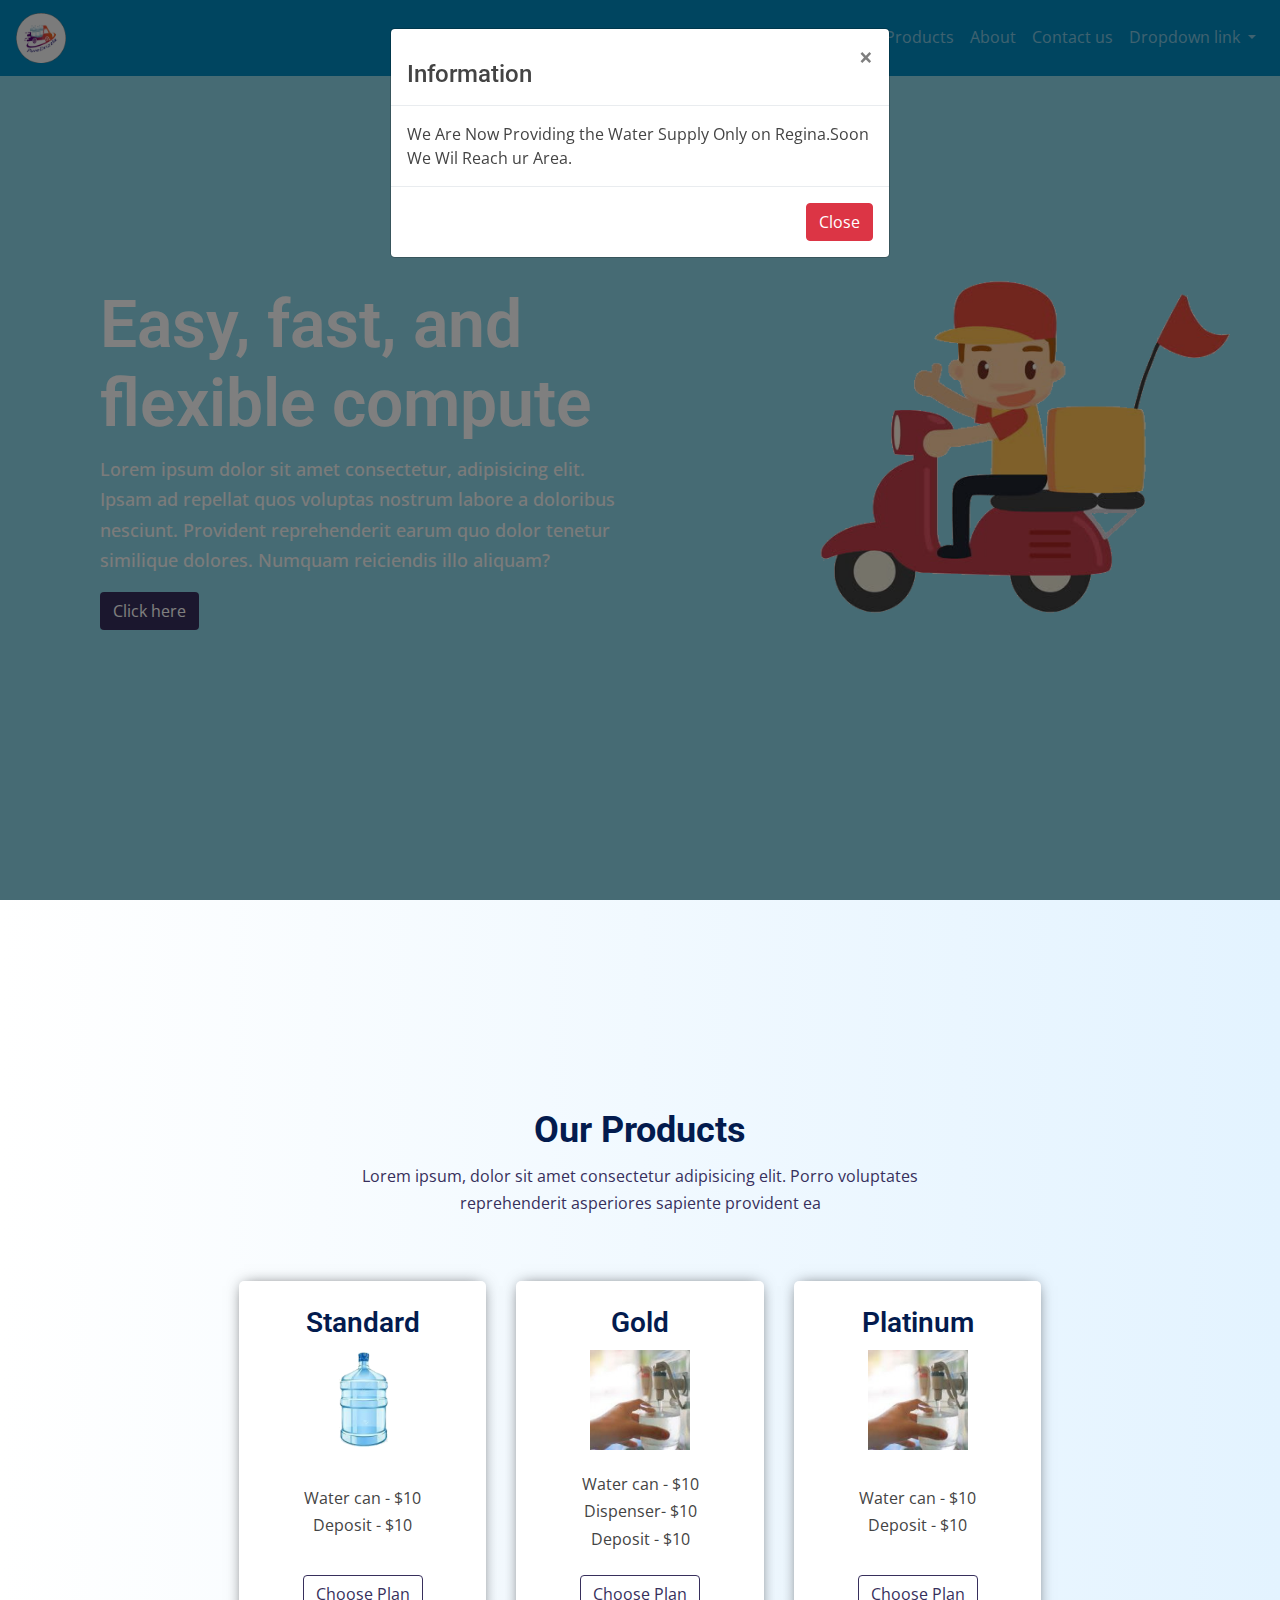
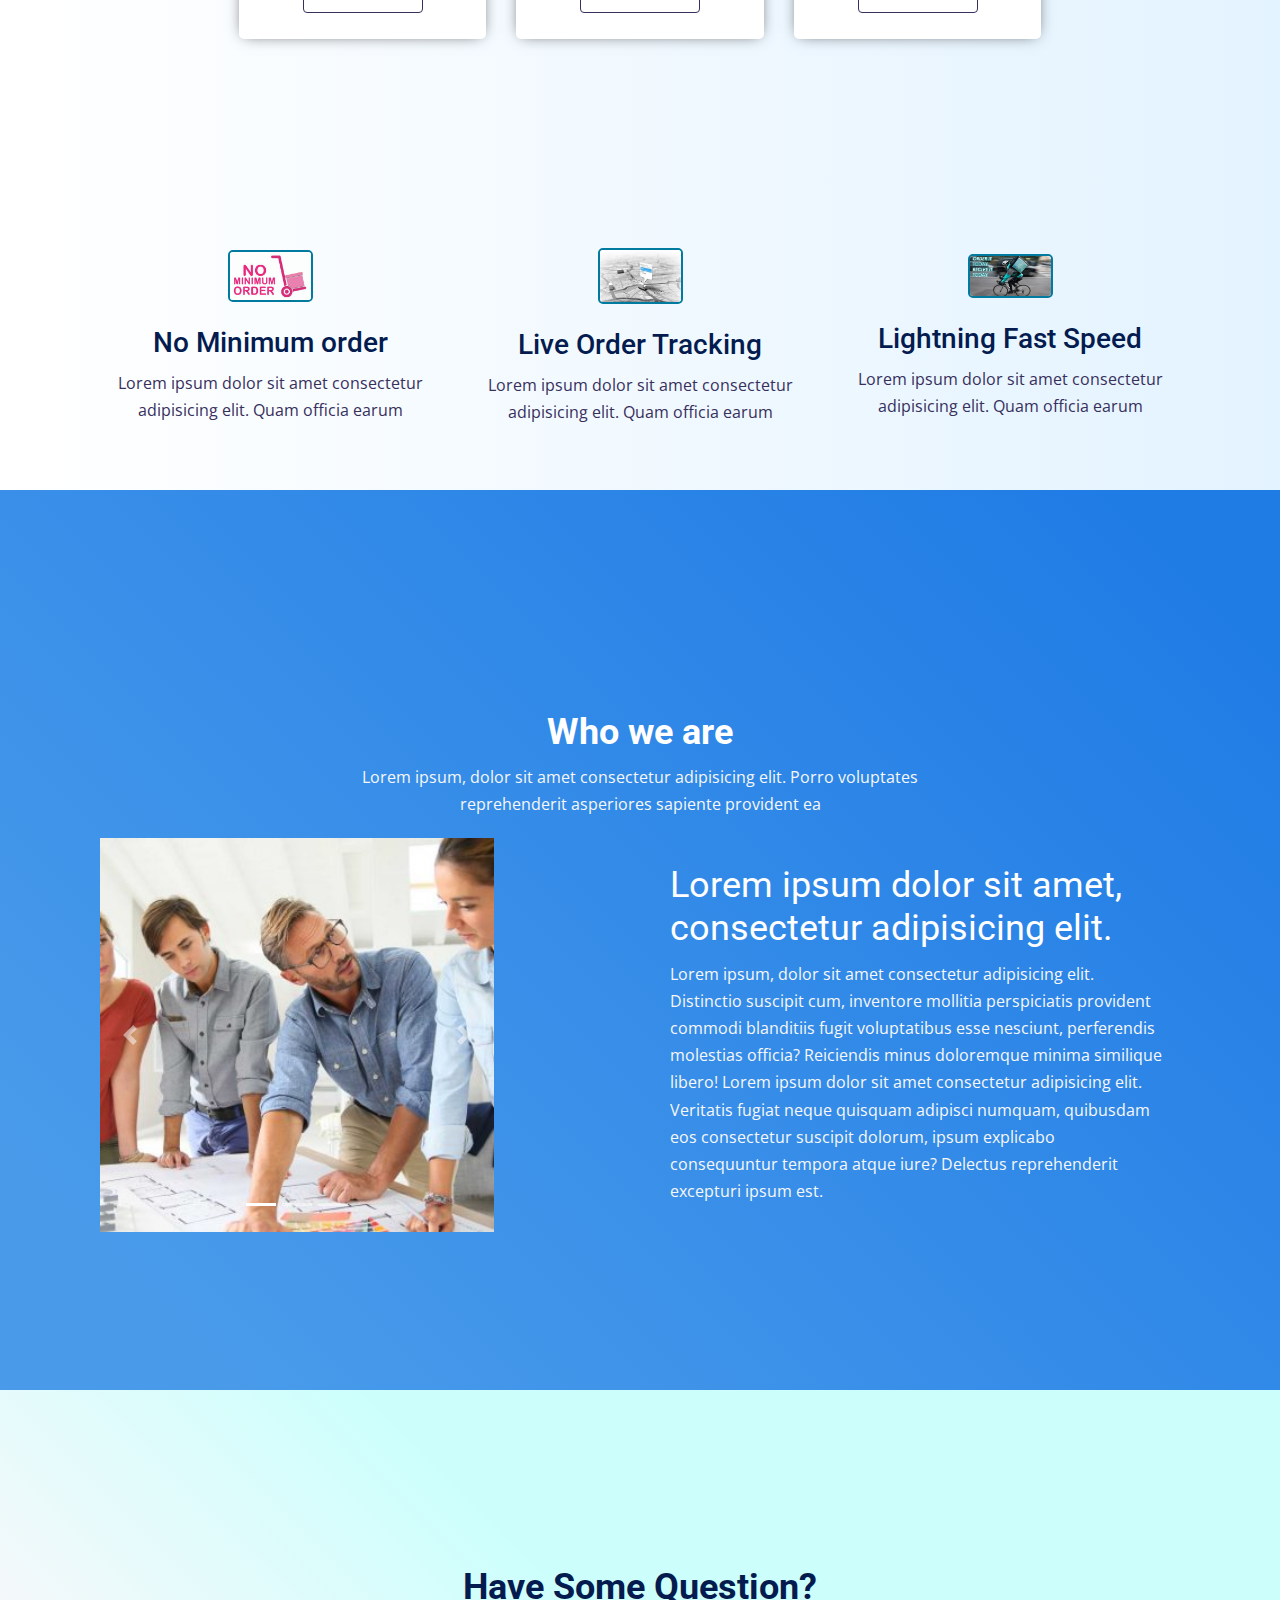
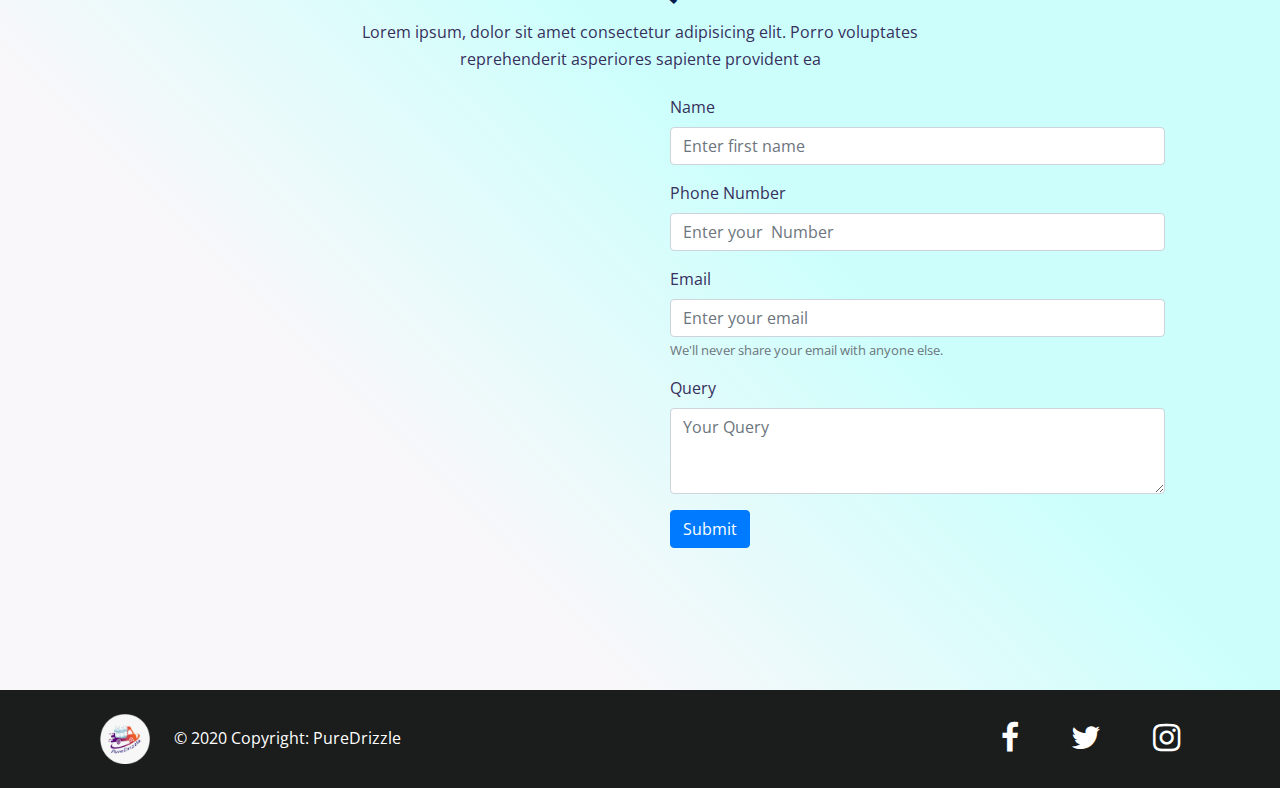
<file: index.html>
<!DOCTYPE html>
    <html>
        <head>
            <meta charset="UTF-8">

            <title>Landing Page</title>
            <link rel="stylesheet" href="https://maxcdn.bootstrapcdn.com/bootstrap/4.0.0/css/bootstrap.min.css">
            <link href="https://stackpath.bootstrapcdn.com/font-awesome/4.7.0/css/font-awesome.min.css" rel="stylesheet">
            <link rel='stylesheet' href='css/style.css'/>
        </head>

    <body>
        <section >
            <nav class="navbar navbar-expand-md bg-dark navbar-dark fixed-top">
                <button class="navbar-toggler " data-toggle='collapse' data-target='#collapsible-nav'>
                    <span class="navbar-toggler-icon"></span>
                </button>
                <a class="navbar-brand" href="#">
                    <img src="img/puredrizzle-logo.png" alt="Logo" class="nav-logo">
                </a>
                <div class="collapse navbar-collapse justify-content-end" id='collapsible-nav'>
                    <ul class="navbar-nav">
                    <li class="nav-item active">
                        <a class="nav-link" href="#home">Home</a>
                    </li>
                    <li class="nav-item">
                        <a class="nav-link" href="#product">Products</a>
                    </li>
                    <li class="nav-item">
                        <a class="nav-link" href="#about">About</a>
                    </li>
                    <li class="nav-item">
                        <a class="nav-link " href="#contact_us">Contact us</a>
                    </li>
                    <li class="nav-item dropdown">
                        <a class="nav-link dropdown-toggle" href="#" id="navbarDropdownMenuLink" data-toggle="dropdown" aria-haspopup="true" aria-expanded="false">
                          Dropdown link
                        </a>
                        <div class="dropdown-menu" aria-labelledby="navbarDropdownMenuLink">
                          <a class="dropdown-item" href="#">Action</a>
                          <a class="dropdown-item" href="#">Another action</a>
                          <a class="dropdown-item" href="#">Something else here</a>
                        </div>
                      </li>
                    </ul>
                </div>
              </nav>              
        </section>
        
        <!-- <section class='main-section multiply' id='home'>
            <div class=""></div>
            <div class=""></div>
            <div class="background-wrapper d-flex align-items-center">
                 <div class="container">
                    <div class="row ">
                         <div class="col-sm-6">
                            <h1 class="main-heading">Easy, fast, and flexible compute</h1>
                            
                            <p class="white-small-text main-text">Lorem ipsum dolor sit amet consectetur, adipisicing elit. Ipsam ad repellat quos voluptas nostrum labore a doloribus nesciunt. Provident reprehenderit earum quo dolor tenetur similique dolores. Numquam reiciendis illo aliquam?</p>
                            
                            <button class="btn  call-to-action-btn">Click here</button>
                        </div>
                        
                    </div>
                </div> 
            </div>
        </section> -->
        <section id='home' class="main-section bg-building-img multiply">
            <div class="delivery-bike"></div>
            <div class="container main-content d-flex align-items-center">
                <div class="row ">
                     <div class="col-sm-6">
                        <h1 class="main-heading">Easy, fast, and flexible compute</h1>
                        
                        <p class="white-small-text main-text">Lorem ipsum dolor sit amet consectetur, adipisicing elit. Ipsam ad repellat quos voluptas nostrum labore a doloribus nesciunt. Provident reprehenderit earum quo dolor tenetur similique dolores. Numquam reiciendis illo aliquam?</p>
                        
                        <button class="btn  call-to-action-btn">Click here</button>
                    </div>
                    
                </div>
            </div> 
        </section>
        
        <section class='product-section' id='product'>
            <div class='container'>
                <div class="">
                    <div class="text-center mt-5">   
                        <h2 class="section-heading white-heading bluish-heading">Our Products</h2>
                    </div>
                    <div class="row justify-content-center text-center">
                        <div class="col-sm-7">
                            <p class="blue-small-text">Lorem ipsum, dolor sit amet consectetur adipisicing elit. Porro voluptates reprehenderit asperiores sapiente provident ea</p>
                        </div>
                    </div>
                </div>
                <!-- <h3 class="text-center section-heading bluish-heading">Our Products</h3> -->
                <div class="row justify-content-center mt-5">
                    <div class="col-md-3 col-sm-3">
                        <div class='product-box'>
                            <h3 class="product-heading">Standard</h3>
                            <div class="d-flex justify-content-center align-items-center">
                                <div class="pro-img">
                                    <img src='img/standard.png'/>
                                </div>
                            </div>
                            
                            <div class="product-price">
                                <p class="mb-0">Water can - $10</p>
                                <p class="mb-0">Deposit - $10</p>
                            </div>
                            <button class="btn btn-outline-primary mb-3 plan-btn"><a href='planshow.html'>Choose Plan</a></button>
                        </div>
                    </div>
                    <div class="col-md-3 col-sm-3">
                        <div class='product-box'>
                            <h3 class="product-heading">Gold</h3>
                            <div class="d-flex justify-content-center align-items-center">
                                <div class="pro-img">
                                    <img src='img/waterdispenser.jpg'/>
                                </div>
                            </div>
                            <div class="product-price">
                                <p class="mb-0">Water can - $10</p>
                                <p class="mb-0">Dispenser- $10</p>
                                <p class="mb-0">Deposit - $10</p>
                            </div>
                            
                            <button class="btn btn-outline-primary mb-3 plan-btn">Choose Plan</button>
                        </div>
                    </div>
                    <div class="col-md-3 col-sm-3">
                        <div class='product-box'>
                            <h3 class="product-heading">Platinum</h3>
                            <div class="d-flex justify-content-center align-items-center">
                                <div class="pro-img">
                                    <img src='img/waterdispenser.jpg'/>
                                </div>
                            </div>
                            <div class="product-price">
                                <p class="mb-0">Water can - $10</p>
                                <p class="mb-0">Deposit - $10</p>
                            </div>
                            
                            <button class="btn btn-outline-primary mb-3 plan-btn">Choose Plan</button>
                        </div>
                    </div>
                </div>
            </div>
        </section>
        
        <section class="poster">
            <div class="container">
                <div class="row py-5 justify-content-center align-items-center">
                
                    <div class="col-md-4">
                        <div class="d-flex justify-content-center align-items-center mb-4">
                            <div class="w-25">
                                <img class="w-100" src="img/poster-pic1.jpg"/>
                            </div>
                        </div>
                        <div class="text-center">
                            <h3 class="bluish-heading ">No Minimum order</h3>
                        </div>
                        <div class='text-center'>
                            <p class="blue-small-text">Lorem ipsum dolor sit amet consectetur adipisicing elit. Quam officia earum </p>
                        </div>
                    </div>
                    <div class="col-md-4">
                        <div class="d-flex justify-content-center align-items-center mb-4">
                            <div class="w-25">
                                <img class="w-100" src="img/poster-pic2.jpg"/>
                            </div>
                        </div>
                        <div class="text-center">
                            <h3 class="bluish-heading ">Live Order Tracking</h3>
                        </div>
                        <div class='text-center'>
                            <p class="blue-small-text">Lorem ipsum dolor sit amet consectetur adipisicing elit. Quam officia earum </p>
                        </div>
                    </div>
                    <div class="col-md-4">
                        <div class="d-flex justify-content-center align-items-center mb-4">
                            <div class="w-25">
                                <img class="w-100" src="img/poster-pic3.jpg"/>
                            </div>
                        </div>
                        <div class="text-center">
                            <h3 class="bluish-heading ">Lightning Fast Speed</h3>
                        </div>
                        <div class='text-center'>
                            <p class="blue-small-text">Lorem ipsum dolor sit amet consectetur adipisicing elit. Quam officia earum </p>
                        </div>
                    </div>
                </div>
            </div>
            
        </section>
        
        <section id='about' class='about-section '> 
            <div class="container ">
                <div class="mb-1 pt-5">
                    <div class="text-center">   
                        <h2 class="section-heading white-heading">Who we are</h2>
                    </div>
                    <div class="row justify-content-center text-center">
                        <div class="col-sm-7">
                            <p class="white-small-text">Lorem ipsum, dolor sit amet consectetur adipisicing elit. Porro voluptates reprehenderit asperiores sapiente provident ea</p>
                        </div>
                    </div>
                </div>
                <div class="row justify-content-center align-items-center about-details">
                    <div class="col-md-6 ">
                        <div id="carousel-example-1z" class="carousel slide carousel-fade z-depth-1-half w-75" data-ride="carousel">
                            <!--Indicators-->
                            <ol class="carousel-indicators">
                              <li data-target="#carousel-example-1z" data-slide-to="0" class="active"></li>
                              <li data-target="#carousel-example-1z" data-slide-to="1"></li>
                              <li data-target="#carousel-example-1z" data-slide-to="2"></li>
                            </ol>
                            <!--/.Indicators-->
                            <!--Slides-->
                            <div class="carousel-inner" role="listbox">
                              <!--First slide-->
                              <div class="carousel-item active">
                                <img class="d-block w-100" src="img/about-section-pic11.jpg" alt="First slide">
                              </div>
                              <!--/First slide-->
                              <!--Second slide-->
                              <div class="carousel-item">
                                <img class="d-block w-100" src="img/about-section-pic21.png" alt="Second slide">
                              </div>
                              <!--/Second slide-->
                              <!--Third slide-->
                              <div class="carousel-item">
                                <img class="d-block w-100" src="img/about-section-pic31.png" alt="Third slide">
                              </div>
                              <!--/Third slide-->
                            </div>
                            <!--/.Slides-->
                            <!--Controls-->
                            <a class="carousel-control-prev" href="#carousel-example-1z" role="button" data-slide="prev">
                              <span class="carousel-control-prev-icon" aria-hidden="true"></span>
                              <span class="sr-only">Previous</span>
                            </a>
                            <a class="carousel-control-next" href="#carousel-example-1z" role="button" data-slide="next">
                              <span class="carousel-control-next-icon" aria-hidden="true"></span>
                              <span class="sr-only">Next</span>
                            </a>
                            <!--/.Controls-->
                          </div>
                          <!--/.Carousel Wrapper-->
                        </div>
                        <!-- <img class='about-section-pic' src='img/about-section-pic.jpg' alt='group-image'/> -->
                        <div class="col-md-6">
                            <div class="content">
                               <h4 class="white-heading section-heading white-sub-heading">Lorem ipsum dolor sit amet, consectetur adipisicing elit.</h4>
                               
                               <p class="white-small-text">Lorem ipsum, dolor sit amet consectetur adipisicing elit. Distinctio suscipit cum, inventore mollitia perspiciatis provident commodi blanditiis fugit voluptatibus esse nesciunt, perferendis molestias officia? Reiciendis minus doloremque minima similique libero!
                               Lorem ipsum dolor sit amet consectetur adipisicing elit. Veritatis fugiat neque quisquam adipisci numquam, quibusdam eos consectetur suscipit dolorum, ipsum explicabo consequuntur tempora atque iure? Delectus reprehenderit excepturi ipsum est.</p>
                               
                            </div>
                        </div>
                    </div>
              
                </div>
            </div>
        </section> 
        
        <section id='contact_us' class="contact-section py-5 d-flex align-items-center justify-content-center">
            <div class="w-100">
                <div class="container">
                    <div class="pt-4">
                        <div class="text-center">   
                            <h2 class="section-heading bluish-heading">Have Some Question?</h2>
                        </div>
                        <div class="row justify-content-center text-center">
                            <div class="col-sm-7">
                                <p class="blue-small-text">Lorem ipsum, dolor sit amet consectetur adipisicing elit. Porro voluptates reprehenderit asperiores sapiente provident ea</p>
                            </div>
                        </div>
                    </div>
                   
                    <div class="row justify-content-center align-items-center py-1">
                        <div class="col-md-6">
                            <div class="d-flex justify-content-center">
                                <div class="w-100">
                                    <!-- <img src="img/contact-section-pic1.png" class="w-100"> -->
                                    <div class="map-responsive">
                                        <iframe class='w-100 'src="https://www.google.com/maps/embed/v1/place?key=AIzaSyA0s1a7phLN0iaD6-UE7m4qP-z21pH0eSc&q=Eiffel+Tower+Paris+France" width="600" height="450" frameborder="0" style="border:0" allowfullscreen></iframe>
                                    </div>
                                </div>
                            </div>
                        </div>
                        <div class="col-md-6">
                            <div class="contact-form">
                                <form class="col-md-12">
                                    <div class="form-group ">
                                        <label for="firstname" class="blue-small-label">Name</label>
                                        <input type="text" class="form-control" id="firstname" aria-describedby="firstname" placeholder="Enter first name">
                                        
                                    </div>
                                    <div class="form-group">
                                        <label for="number" class="blue-small-label">Phone Number</label>
                                        <input type="text" class="form-control" id="number" aria-describedby="number" placeholder="Enter your  Number">
                                       
                                    </div>
                                    <div class="form-group">
                                        <label for="email" class="blue-small-label">Email</label>
                                        <input type="email" class="form-control" id="email" placeholder="Enter your email">
                                        <small id="emailHelp" class="form-text text-muted">We'll never share your email with anyone else.</small>
                                    </div>
                                    <div class="form-group">
                                        <label for="message" class="blue-small-label">Query</label>
                                        <textarea class="form-control" id="message" rows="3" placeholder="Your Query"></textarea>
                                    </div>
                                    <button type="submit" class="btn btn-primary">Submit</button>
                                </form>
                            </div>
                        </div>
                    </div>  
                </div>
            </div>    
        </section>
        
        <section class="footer">
            <!-- Footer -->
            <footer class="page-footer font-small stylish-color-light py-4">
                <div class="container">
                    <div class="row justify-content-center align-items-center ">
                    
                        <div class="col-sm-6 ">
                            
                            <div class="d-flex align-items-center links">
                                <a href="#">
                                    <img src="img/puredrizzle-logo.png" alt="Logo" class="nav-logo">
                                </a>
                                
                                <!-- Copyright -->
                                <p class="mb-0 ml-4">© 2020 Copyright:
                                    <a href="#" class="copyright">PureDrizzle</a>
                                </p>
                                <!-- Copyright -->
                            </div>        
                        </div>
                        <div class="col-sm-6">
                            <div class="links text-right">
                                
                                <!-- Facebook -->
                                <a class="fb-ic" href='#'>
                                    <i class="fa fa-facebook-f fa-lg white-text mr-md-5 mr-3 fa-2x"> </i>
                                </a>
                                <!-- Twitter -->
                                <a class="tw-ic" href='#'>
                                    <i class="fa fa-twitter fa-lg white-text mr-md-5 mr-3 fa-2x"> </i>
                                </a>
                                
                                <!--Instagram-->
                                <a class="ins-ic"href='#'>
                                    <i class="fa fa-instagram fa-lg white-text  fa-2x"> </i>
                                </a>
                              
                            </div>
                        </div>
                    </div>
                </div>        
            </footer>
            <!-- Footer -->
        </section>
        <a data-toggle="modal" data-target="#myModal" id='check_location'></a>
        <div class="modal fade" id="myModal">
            <div class="modal-dialog">
              <div class="modal-content">
          
                <!-- Modal Header -->
                <div class="modal-header">
                  <h4 class="modal-title">Information</h4>
                  <button type="button" class="close" data-dismiss="modal">&times;</button>
                </div>
          
                <!-- Modal body -->
                <div class="modal-body">
                  We Are Now Providing the Water Supply Only on Regina.Soon We Wil Reach ur Area.
                </div>
          
                <!-- Modal footer -->
                <div class="modal-footer">
                  <button type="button" class="btn btn-danger" data-dismiss="modal">Close</button>
                </div>
          
              </div>
            </div>
          </div>
        <script src="https://code.jquery.com/jquery-3.1.1.min.js"></script>
        <script src="https://cdnjs.cloudflare.com/ajax/libs/popper.js/1.12.9/umd/popper.min.js" ></script>
        <script src="https://maxcdn.bootstrapcdn.com/bootstrap/4.0.0/js/bootstrap.min.js" ></script>
    </body>
    
   
</html> 
<script>
    $(document).ready(function(){
        $('#check_location').click()
        
        $(".nav-link").click(function(e) {
            e.preventDefault();
            $('html, body').animate(
                {
                    scrollTop: $($(e.target).attr('href')).offset().top,
                },
                500,
                'linear'
            )
        });
        
        $('.nav-item').click(function(e){
            e.preventDefault();
            $('#collapsible-nav').removeClass('show')
            $('.nav-item.active').removeClass('active')
            $(this).addClass('active')
        })
    })
</script>
</file>
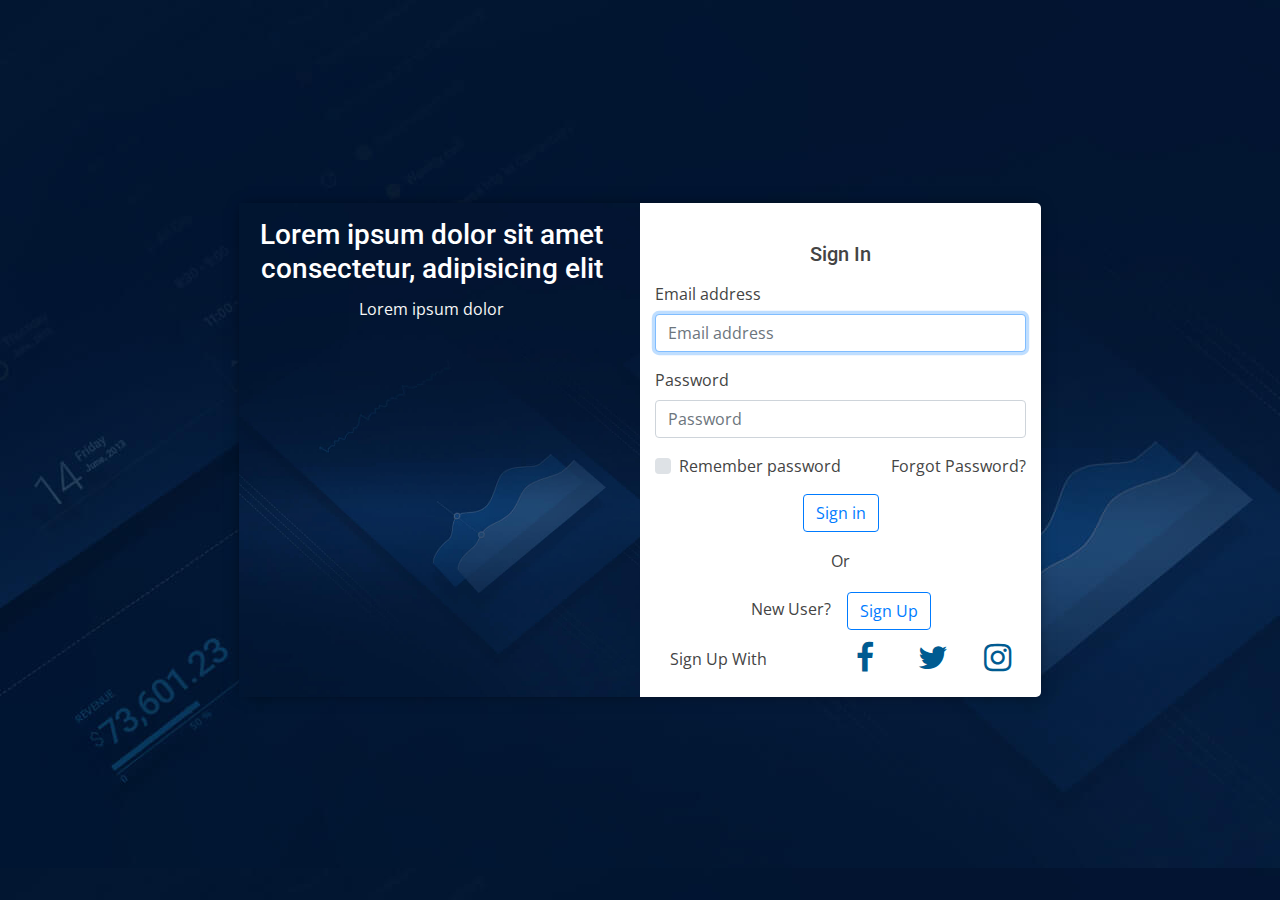
<file: loginpage.html>
<!DOCTYPE html>
<html>
    <head>
        <meta charset="UTF-8">

        <title>Login Page</title>
        <link rel="stylesheet" href="https://maxcdn.bootstrapcdn.com/bootstrap/4.0.0/css/bootstrap.min.css">
        <link href="https://stackpath.bootstrapcdn.com/font-awesome/4.7.0/css/font-awesome.min.css" rel="stylesheet">
        <link rel='stylesheet' href='css/style.css'/>
    </head>

    <body>
        <!-- <section>
            <nav class="navbar navbar-expand-md bg-dark navbar-dark fixed-top">
                <button class="navbar-toggler " data-toggle='collapse' data-target='#collapsible-nav'>
                    <span class="navbar-toggler-icon"></span>
                </button>
                <a class="navbar-brand" href="#">
                    <img src="img/puredrizzle-logo.png" alt="Logo" class="nav-logo">
                </a>
                <div class="collapse navbar-collapse justify-content-end" id='collapsible-nav'>
                    <ul class="navbar-nav">
                    <li class="nav-item active">
                        <a class="nav-link" href="index.html">Home</a>
                    </li>
                   
                    </ul>
                </div>
              </nav>              
        </section> -->
       
       <section class="login-form-section"> 
            <div class="container">
                <div class="">
                    <div class="row justify-content-center align-items-center">
                        <div class="col-lg-9 col-md-8">
                            <div class="row login-form-box">
                                <div class="col-md-6 pl-0">
                                    <div class="h-100">
                                        <div class="login-text text-center">
                                            <h3 class="white-heading">Lorem ipsum dolor sit amet consectetur, adipisicing elit</h3>
                                            
                                            <p class="white-small-text">Lorem ipsum dolor</p>
                                        </div>
                                        <img src='img/login-bg.jpg' class="w-100 h-100 img-fluid ">
                                    </div>
                                </div>
                                <div class="col-md-6 my-4">
                                    <h5 class="text-center">Sign In</h5>
                                    <form class="signin-form">
                                        <div class="form-label-group my-3">
                                            <label for="inputEmail">Email address</label>
                                            <input type="email" id="inputEmail" class="form-control" placeholder="Email address" required autofocus>   
                                        </div>
                        
                                        <div class="form-label-group">
                                            <label for="inputPassword">Password</label>
                                            <input type="password" id="inputPassword" class="form-control" placeholder="Password" required> 
                                        </div>
                                        
                                        <div class="d-flex justify-content-between align-items-center my-3">
                                            <div class="custom-control custom-checkbox ">
                                                <input type="checkbox" class="custom-control-input" id="customCheck1">
                                                <label class="custom-control-label" for="customCheck1">Remember password</label>
                                            </div>
                                            <div>
                                                <a href='#'>Forgot Password?</a>
                                            </div>
                                        </div>
                                        
                                        <div class="text-center mt-3">
                                            <button class='btn sign-in-btn'><a href='#'>Sign in</a></button>
                                        </div>
                                        <div class="text-center my-3">
                                            <p class="mb-0">Or</p>
                                        </div>
                                        
                                        <div class="text-center my-3">
                                            <label class="mr-3">New User?</label><button class="btn sign-in-btn"><a href='newuser.html'>Sign Up</a></button>
                                        </div>
                                        
                                        <div class="row justify-content-between align-items-center">
                                            <div class="col-md-5">
                                                <p class="mb-0">Sign Up With</p>
                                            </div>
                                            
                                            <div class="col-md-6 links text-right login-page-links">
                                                <div class="d-flex justify-content-between">
                                                    <!-- Facebook -->
                                                    <a class="fb-ic" href='#'>
                                                        <i class="fa fa-facebook-f fa-lg white-text  fa-2x"> </i>
                                                    </a>
                                                    <!-- Twitter -->
                                                    <a class="tw-ic ml-2" href='#'>
                                                        <i class="fa fa-twitter fa-lg white-text  fa-2x"> </i>
                                                    </a>
                                                    
                                                    <!--Instagram-->
                                                    <a class="ins-ic"href='#'>
                                                        <i class="fa fa-instagram fa-lg white-text  fa-2x"> </i>
                                                    </a>
                                                </div>          
                                            </div>
                                        </div>
                                    </form>
                                </div>
                            </div>
                        </div>
                    </div>
                </div>
                        <!-- <div class="col-md-6 login-form-details">
                            <div class="card card-signin my-5">
                                <div class="card-body">
                                  <h5 class="card-title text-center">Sign In</h5>
                                    <form class="form-signin">
                                        <div class="form-label-group">
                                            <input type="email" id="inputEmail" class="form-control" placeholder="Email address" required autofocus>
                                            <label for="inputEmail">Email address</label>
                                        </div>
                        
                                        <div class="form-label-group">
                                            <input type="password" id="inputPassword" class="form-control" placeholder="Password" required>
                                            <label for="inputPassword">Password</label>
                                        </div>
                        
                                        <div class="custom-control custom-checkbox mb-3">
                                            <label class="custom-control-label" for="customCheck1">Remember password</label>
                                            <input type="checkbox" class="custom-control-input" id="customCheck1">
                                        </div>
                                        <button class="btn btn-lg btn-primary btn-block text-uppercase" type="submit">Sign in</button>
                                        <hr class="my-4">
                                            <button class="btn btn-lg btn-google btn-block text-uppercase" type="submit"><i class="fab fa-google mr-2"></i> Sign in with Google</button>
                                            <button class="btn btn-lg btn-facebook btn-block text-uppercase" type="submit"><i class="fab fa-facebook-f mr-2"></i> Sign in with Facebook</button>
                                    </form>
                                </div>
                            </div>
                        </div>
                         -->
            </div>
        </section> 
       
        <!-- <section class="footer"> -->
            <!-- Footer -->
            <!-- <footer class="page-footer font-small stylish-color-light py-4">
                <div class="container">
                    <div class="row justify-content-center align-items-center ">
                    
                        <div class="col-sm-6 ">
                            
                            <div class="d-flex align-items-center links">
                                <a href="#">
                                    <img src="img/puredrizzle-logo.png" alt="Logo" class="nav-logo">
                                </a>
                                 -->
                                <!-- Copyright -->
                                <!-- <p class="mb-0 ml-4">© 2020 Copyright:
                                    <a href="#" class="copyright">PureDrizzle</a>
                                </p> -->
                                <!-- Copyright -->
                            <!-- </div>        
                        </div>
                        <div class="col-sm-6">
                            <div class="links text-right">
                                 -->
                                <!-- Facebook -->
                                <!-- <a class="fb-ic" href='#'>
                                    <i class="fa fa-facebook-f fa-lg white-text mr-md-5 mr-3 fa-2x"> </i>
                                </a> -->
                                <!-- Twitter -->
                                <!-- <a class="tw-ic" href='#'>
                                    <i class="fa fa-twitter fa-lg white-text mr-md-5 mr-3 fa-2x"> </i>
                                </a> -->
                                
                                <!--Instagram-->
                                <!-- <a class="ins-ic"href='#'>
                                    <i class="fa fa-instagram fa-lg white-text  fa-2x"> </img>
                                </a>
                              
                            </div>
                        </div>
                    </div>
                </div>        
            </footer> -->
            <!-- Footer -->
        <!-- </section> -->
        
        
        <script src="https://code.jquery.com/jquery-3.1.1.min.js"></script>
        <script src="https://cdnjs.cloudflare.com/ajax/libs/popper.js/1.12.9/umd/popper.min.js" ></script>
        <script src="https://maxcdn.bootstrapcdn.com/bootstrap/4.0.0/js/bootstrap.min.js" ></script>
    </body>
</html>
</file>
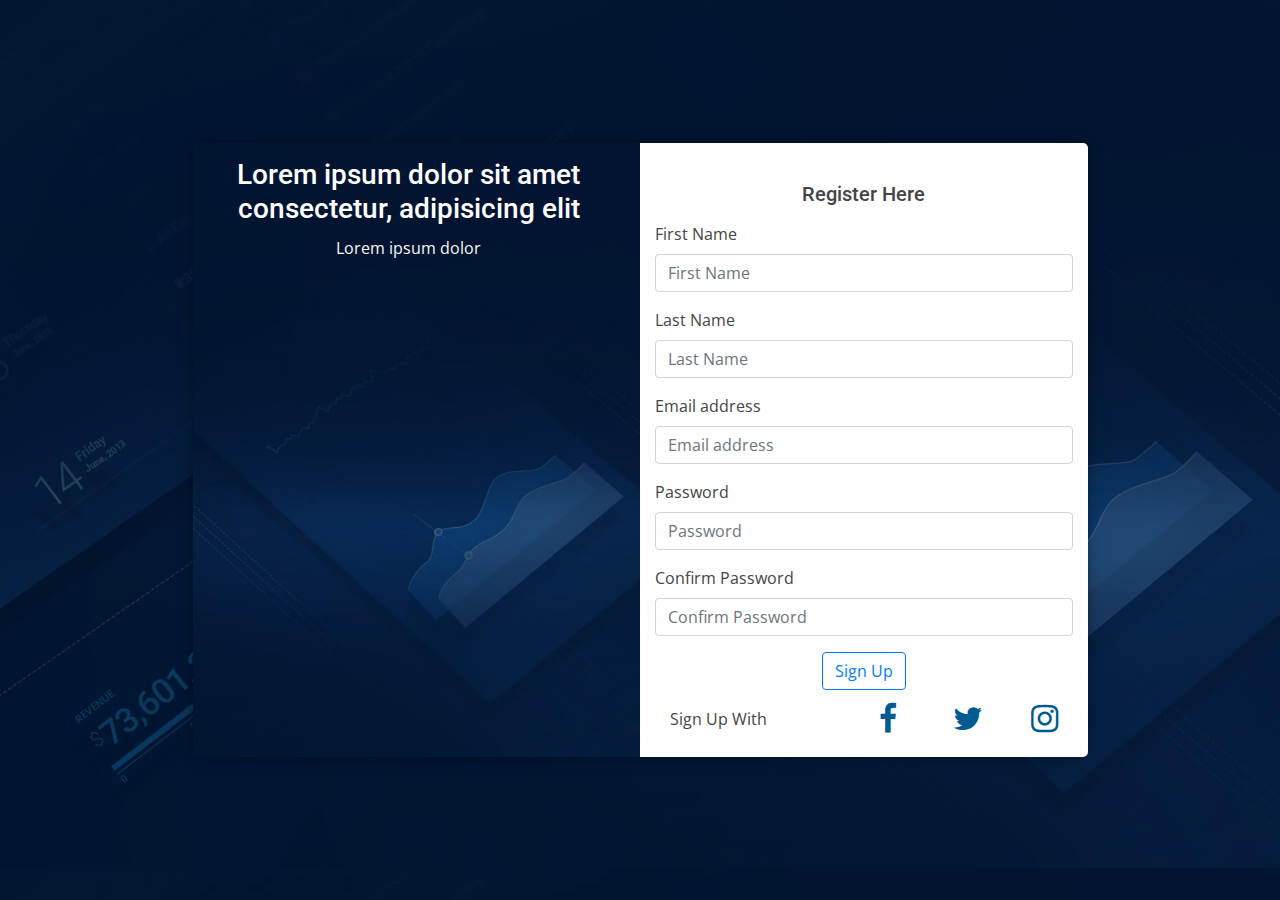
<file: newuser.html>
<!DOCTYPE html>
<html>
    <head>
        <meta charset="UTF-8">

        <title>Login Page</title>
        <link rel="stylesheet" href="https://maxcdn.bootstrapcdn.com/bootstrap/4.0.0/css/bootstrap.min.css">
        <link href="https://stackpath.bootstrapcdn.com/font-awesome/4.7.0/css/font-awesome.min.css" rel="stylesheet">
        <link rel='stylesheet' href='css/style.css'/>
    </head>

    <body>
        <section class="login-form-section"> 
            <div class="container">
                <div class="">
                    <div class="row justify-content-center align-items-center">
                        <div class="col-lg-10 col-md-10">
                            <div class="row login-form-box">
                            
                                <div class="col-md-6 pl-0">
                                    <div class="h-100">
                                        <div class="login-text text-center">
                                            <h3 class="white-heading">Lorem ipsum dolor sit amet consectetur, adipisicing elit</h3>
                                            
                                            <p class="white-small-text">Lorem ipsum dolor</p>
                                        </div>
                                        <img src='img/login-bg.jpg' class="w-100 h-100 img-fluid ">
                                    </div>
                                </div>
                                
                                <div class="col-md-6 my-4">
                                    <h5 class="text-center">Register Here</h5>
                                    <form class="signin-form">
                                        <div class="form-label-group my-3">
                                            <label for="inputfirstname">First Name</label>
                                            <input type="text" id="inputfirstname" class="form-control" placeholder="First Name" required >   
                                        </div>
                                        
                                        <div class="form-label-group my-3">
                                            <label for="inputlastname">Last Name</label>
                                            <input type="text" id="inputlastname" class="form-control" placeholder="Last Name" required >   
                                        </div>
                                        
                                        <div class="form-label-group my-3">
                                            <label for="inputEmail">Email address</label>
                                            <input type="email" id="inputEmail" class="form-control" placeholder="Email address" required >   
                                        </div>
                        
                                        <div class="form-label-group">
                                            <label for="inputPassword">Password</label>
                                            <input type="password" id="inputPassword" class="form-control" placeholder="Password" required> 
                                        </div>
                                        
                                        <div class="form-label-group my-3">
                                            <label for="inputconfirmpassword">Confirm Password</label>
                                            <input type="password" id="inputconfirmpassword" class="form-control" placeholder="Confirm Password" required> 
                                        </div>
                                        
                                       
                                        
                                        <div class="text-center my-3">
                                            <button class='btn sign-in-btn'><a href='#'>Sign Up</a></button>
                                        </div>
                                      
                                        
                                        <div class="row justify-content-between align-items-center">
                                            <div class="col-md-5">
                                                <p class="mb-0">Sign Up With</p>
                                            </div>
                                            
                                            <div class="col-md-6 links text-right login-page-links">
                                                <div class="d-flex justify-content-between">
                                                    <!-- Facebook -->
                                                    <a class="fb-ic" href='#'>
                                                        <i class="fa fa-facebook-f fa-lg white-text  fa-2x"> </i>
                                                    </a>
                                                    <!-- Twitter -->
                                                    <a class="tw-ic ml-2" href='#'>
                                                        <i class="fa fa-twitter fa-lg white-text  fa-2x"> </i>
                                                    </a>
                                                    
                                                    <!--Instagram-->
                                                    <a class="ins-ic"href='#'>
                                                        <i class="fa fa-instagram fa-lg white-text  fa-2x"> </i>
                                                    </a>
                                                </div>          
                                            </div>
                                        </div>
                                    </form>
                                </div>
                                
                            </div>
                        </div>
                    </div>
                </div>
            </div>
        </section>
        
        <script src="https://code.jquery.com/jquery-3.1.1.min.js"></script>
        <script src="https://cdnjs.cloudflare.com/ajax/libs/popper.js/1.12.9/umd/popper.min.js" ></script>
        <script src="https://maxcdn.bootstrapcdn.com/bootstrap/4.0.0/js/bootstrap.min.js" ></script>
    </body>
</html>
</file>
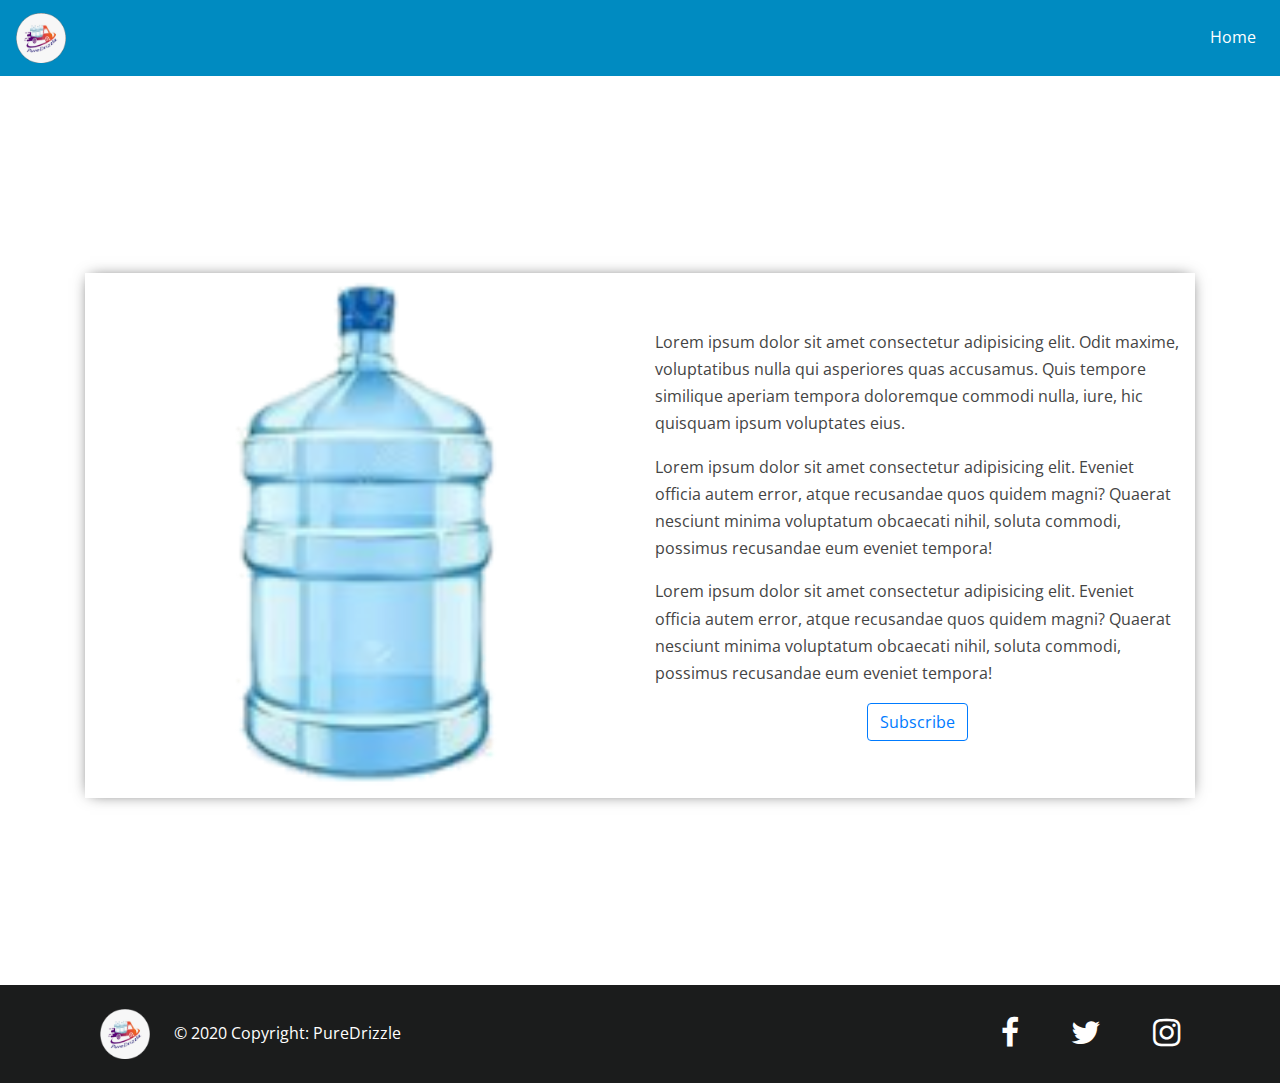
<file: planshow.html>
<!DOCTYPE html>
    <html>
        <head>
            <meta charset="UTF-8">

            <title>Plan Show Page</title>
            <link rel="stylesheet" href="https://maxcdn.bootstrapcdn.com/bootstrap/4.0.0/css/bootstrap.min.css">
            <link href="https://stackpath.bootstrapcdn.com/font-awesome/4.7.0/css/font-awesome.min.css" rel="stylesheet">
            <link rel='stylesheet' href='css/style.css'/>
        </head>

        <body>
            <section>
                <nav class="navbar navbar-expand-md bg-dark navbar-dark fixed-top">
                    <button class="navbar-toggler " data-toggle='collapse' data-target='#collapsible-nav'>
                        <span class="navbar-toggler-icon"></span>
                    </button>
                    <a class="navbar-brand" href="#">
                        <img src="img/puredrizzle-logo.png" alt="Logo" class="nav-logo">
                    </a>
                    <div class="collapse navbar-collapse justify-content-end" id='collapsible-nav'>
                        <ul class="navbar-nav">
                        <li class="nav-item active">
                            <a class="nav-link" href="index.html">Home</a>
                        </li>
                       
                        </ul>
                    </div>
                  </nav>              
            </section>
            
            <section class="products-description-section ">
                <div class="container">
                    <div class="products-description">
                        <div class="row justify-content-center align-items-center">
                            <div class="col-md-6">
                                <div >
                                    <img src="img/standard.png"/>
                                </div >
                            </div>
                            <div class="col-md-6">
                                <div class="">
                                    <p>Lorem ipsum dolor sit amet consectetur adipisicing elit. Odit maxime, 
                                    voluptatibus nulla qui asperiores quas accusamus. Quis tempore similique aperiam tempora doloremque 
                                    commodi nulla, iure, hic quisquam ipsum voluptates eius.</p>
                                    <p>Lorem ipsum dolor sit amet consectetur adipisicing elit. Eveniet officia autem error, atque recusandae 
                                    quos quidem magni? Quaerat nesciunt minima voluptatum obcaecati nihil, soluta commodi, possimus recusandae eum eveniet tempora!</p>
                                    <p>Lorem ipsum dolor sit amet consectetur adipisicing elit. Eveniet officia autem error, atque recusandae 
                                        quos quidem magni? Quaerat nesciunt minima voluptatum obcaecati nihil, soluta commodi, possimus recusandae eum eveniet tempora!</p>
                                    <div class="text-center">
                                        <button class="btn btn-outline-primary"><a href='loginpage.html'>Subscribe</a></button>
                                    </div>
                                </div>
                                
                            </div>
                            
                        </div>
                    </div>
                </div>
            </section>
            
            <section class="footer">
                <!-- Footer -->
                <footer class="page-footer font-small stylish-color-light py-4">
                    <div class="container">
                        <div class="row justify-content-center align-items-center ">
                        
                            <div class="col-sm-6 ">
                                
                                <div class="d-flex align-items-center links">
                                    <a href="#">
                                        <img src="img/puredrizzle-logo.png" alt="Logo" class="nav-logo">
                                    </a>
                                    
                                    <!-- Copyright -->
                                    <p class="mb-0 ml-4">© 2020 Copyright:
                                        <a href="#" class="copyright">PureDrizzle</a>
                                    </p>
                                    <!-- Copyright -->
                                </div>        
                            </div>
                            <div class="col-sm-6">
                                <div class="links text-right">
                                    
                                    <!-- Facebook -->
                                    <a class="fb-ic" href='#'>
                                        <i class="fa fa-facebook-f fa-lg white-text mr-md-5 mr-3 fa-2x"> </i>
                                    </a>
                                    <!-- Twitter -->
                                    <a class="tw-ic" href='#'>
                                        <i class="fa fa-twitter fa-lg white-text mr-md-5 mr-3 fa-2x"> </i>
                                    </a>
                                    
                                    <!--Instagram-->
                                    <a class="ins-ic"href='#'>
                                        <i class="fa fa-instagram fa-lg white-text  fa-2x"> </i>
                                    </a>
                                  
                                </div>
                            </div>
                        </div>
                    </div>        
                </footer>
                <!-- Footer -->
            </section>
            
            
            <script src="https://code.jquery.com/jquery-3.1.1.min.js"></script>
            <script src="https://cdnjs.cloudflare.com/ajax/libs/popper.js/1.12.9/umd/popper.min.js" ></script>
            <script src="https://maxcdn.bootstrapcdn.com/bootstrap/4.0.0/js/bootstrap.min.js" ></script>
        </body>
        
    </html>
</file>
<file: css/style.css>
@import url("https://fonts.googleapis.com/css?family=Open+Sans:400,400i,600,600i,700,700i,800,800i|Roboto:400,400i,500,500i,700,700i,900,900i&display=swap");
.nav-logo {
  width: 50px; }

.row {
  margin: 0; }

.main-section {
  min-height: 100vh;
  position: relative; }
  .main-section.bg-building-img {
    background-image: url("https://pngimage.net/wp-content/uploads/2018/05/animated-building-png-7.png");
    background-repeat: repeat-x;
    background-blend-mode: overlay;
    background-size: cover; }
  .main-section.multiply {
    background-color: #00a6cc73; }
  .main-section .delivery-bike {
    background-image: url("./../img/bike.png");
    background-repeat: no-repeat;
    background-size: 750px;
    background-position-x: 620px;
    background-position-y: center;
    min-height: 100vh;
    animation: bike 3s ease-in-out infinite;
    position: absolute;
    width: 100%; }
    @media (min-width: 1500px) {
      .main-section .delivery-bike {
        background-position-x: 900px; } }
  .main-section .main-content {
    min-height: 100vh; }
    @media (max-width: 575px) {
      .main-section .main-content {
        padding: 20px 0px; } }
  .main-section .main-heading {
    color: #fff;
    font-size: 66px;
    font-weight: 600; }
  .main-section .main-text {
    font-weight: 500;
    font-size: 18px; }

@keyframes bike {
  100% {
    transform: translate(-5%, 0%); } }
.product-section {
  background: linear-gradient(to right, #f6f6f6 0%, #f6f6f6 0%, white 0%, #e3f3ff 100%);
  min-height: 100vh;
  display: flex;
  align-items: center; }
  .product-section .product-box {
    background: #fff;
    border-radius: 5px;
    padding: 10px;
    text-align: center;
    box-shadow: 0px 0px 15px -5px rgba(0, 0, 0, 0.75);
    transition: all 0.2s linear; }
    @media (max-width: 575px) {
      .product-section .product-box {
        margin: 20px 0px; } }
    .product-section .product-box:hover {
      transform: scale(1.1);
      cursor: pointer;
      padding: 10px;
      box-shadow: 0px 0px 21px 6px #b5b5b5; }
  .product-section .product-price {
    min-height: 125px;
    display: flex;
    justify-content: center;
    flex-direction: column; }
  @media (max-width: 575px) {
    .product-section {
      padding: 20px 0px; } }
  .product-section .pro-img {
    width: 100px;
    height: 100px;
    text-align: center; }
    .product-section .pro-img img {
      width: 100%; }

.bg-dark {
  background-color: #008bc1 !important; }

.about-section {
  background: linear-gradient(45deg, #499bea 0%, #499bea 11%, #2d86e7 66%, #207ce5 92%);
  min-height: 100vh;
  display: flex;
  align-items: center; }
  .about-section .about-section-pic {
    width: 75%;
    border-radius: 5px; }
  .about-section .about-details .content {
    padding: 0px 15px; }

.section-heading {
  color: #777;
  font-weight: 700;
  font-size: 36px; }

.white-heading {
  color: #fff; }

.white-sub-heading {
  font-weight: 400; }

.bluish-heading {
  color: #031b4e; }

.white-small-text {
  color: #f7f7f7 !important; }

.blue-small-text {
  color: #372F5C; }

.blue-small-label {
  color: #372F5C; }

.product-heading {
  color: #031b4e;
  font-weight: 600; }

.product-price {
  color: #372F5C; }

.plan-btn {
  color: #372F5C !important;
  border-color: #372F5C !important; }
  .plan-btn:hover {
    background-color: #372F5C !important;
    border-color: #372F5C !important;
    color: #fff !important; }

.login-page.bg-color {
  background-color: #ccc;
  width: 100%;
  height: 100vh; }
.login-page .bg-wrapper {
  background-image: url("/img/login-page-bg.jpeg"); }

a {
  color: unset; }
  a:hover {
    color: unset;
    text-decoration: none; }

.poster {
  background: linear-gradient(to right, #f6f6f6 0%, #f6f6f6 0%, white 0%, #e3f3ff 100%); }
  .poster img {
    border: 2px solid #007a9f;
    border-radius: 5px; }

.contact-section {
  background: linear-gradient(45deg, #faf7fa 0%, #faf7fa 6%, #faf7fa 6%, #faf7fa 7%, #faf7fa 28%, #ccfffc 58%, #ccfffc 100%);
  min-height: 100vh; }

.call-to-action-btn {
  background: #372F5C;
  color: #fff; }
  .call-to-action-btn:hover {
    background: #fff;
    color: #372F5C; }

.products-description-section {
  min-height: 100vh;
  display: flex;
  justify-content: center;
  align-items: center;
  margin-top: 85px; }

.products-description {
  box-shadow: 0px 0px 15px -5px rgba(0, 0, 0, 0.75); }
  .products-description img {
    width: 100%; }

body {
  font-family: "Open Sans", sans-serif !important;
  margin: 0;
  padding: 0;
  font-size: 16px;
  color: #444; }

h1, h2, h3, h4, h5, h6 {
  font-family: "Roboto", sans-serif;
  font-weight: 400;
  overflow: hidden;
  line-height: 1.2 !important;
  margin: 15px 0px 10px; }

h3, h4, h5, h6 {
  font-weight: 500; }

h1 {
  font-size: 40px; }

h2 {
  font-size: 32px; }

h3 {
  font-size: 28px; }

h4 {
  font-size: 24px; }

h5 {
  font-size: 20px; }

h6 {
  font-size: 16px; }

input, textarea {
  outline: none; }

p, li {
  line-height: 1.7;
  color: #444; }

.footer {
  background-color: #1b1c1c; }
  .footer p {
    color: #fff; }

.links a {
  color: #fff; }
  .links a:hover {
    cursor: pointer;
    text-decoration: none; }
.links i:hover {
  color: #b5b4b4; }
.links .copyright:hover {
  color: #F7F7F7; }
@media (max-width: 575px) {
  .links {
    text-align: center !important;
    margin: 10px 0px; } }

.login-form-section {
  min-height: 100vh;
  background-image: url("./../img/login-bg.jpg");
  display: flex;
  justify-content: center;
  align-items: center; }
  .login-form-section .login-form-box {
    background-color: #fff;
    border-radius: 5px;
    box-shadow: 0px 0px 15px -5px rgba(0, 0, 0, 0.75); }
  .login-form-section .img-fluid {
    object-fit: cover;
    position: absolute;
    top: 0;
    z-index: 0; }
  .login-form-section .login-text {
    position: relative;
    z-index: 10; }

.login-page-links a {
  color: #005b91;
  position: relative; }
  .login-page-links a:before {
    content: '';
    opacity: 0;
    visibility: hidden;
    width: 45px;
    transition: all 0.2s linear;
    height: 45px;
    background-color: transparent;
    border-radius: 50%;
    position: absolute;
    border: 1px solid #0a4c57;
    top: -12px;
    left: -9px; }
  .login-page-links a:hover:before {
    opacity: 1;
    visibility: visible; }

.sign-in-btn {
  color: #007bff;
  background-color: transparent;
  background-image: none;
  border-color: #007bff; }
  .sign-in-btn:hover {
    color: #fff;
    background-color: #007bff;
    border-color: #007bff;
    cursor: pointer; }

/*# sourceMappingURL=style.css.map */
</file>
